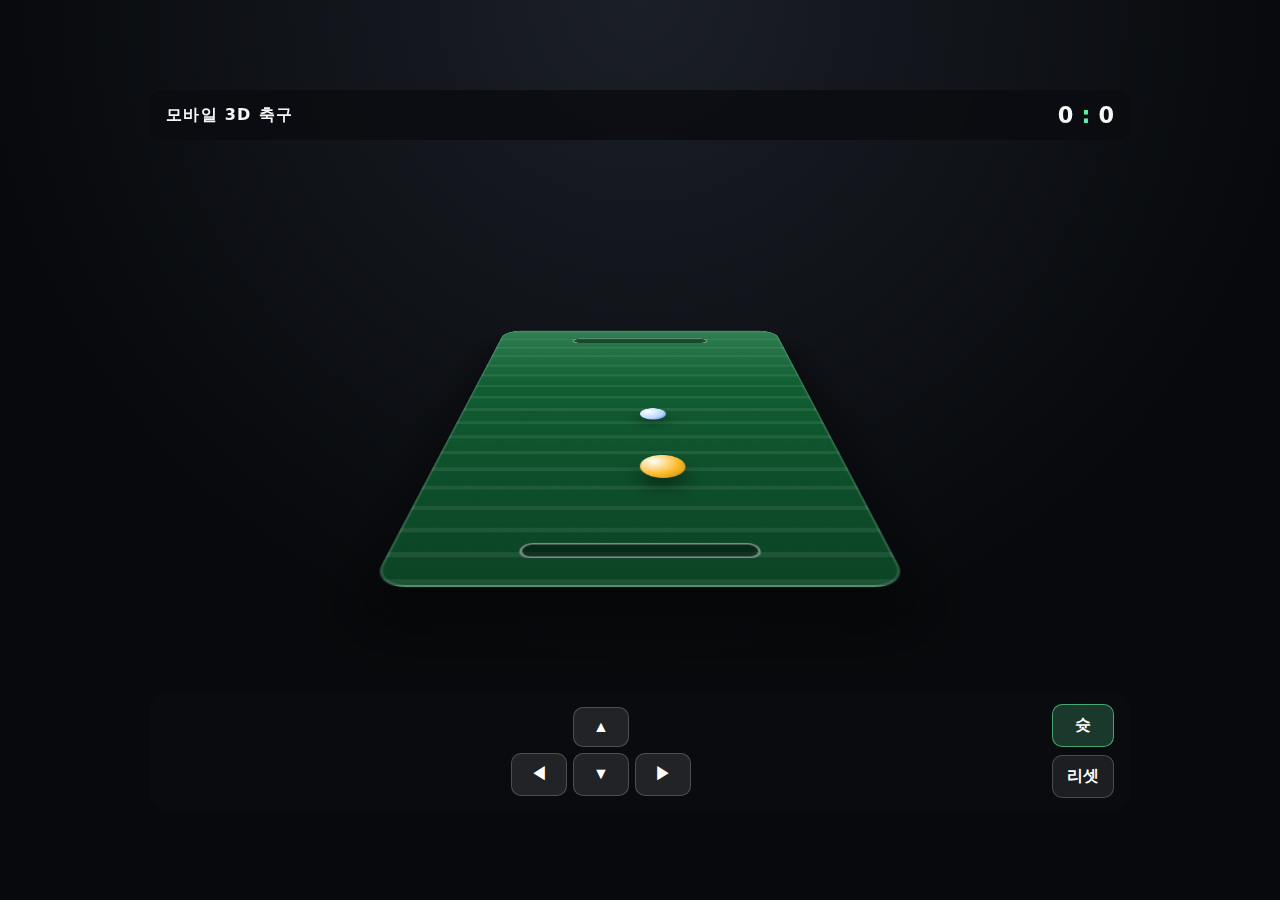
<file: docs/mobile-3d-soccer-game/index.html>
<!doctype html>
<html lang="ko">
  <head>
    <meta charset="UTF-8" />
    <meta name="viewport" content="width=device-width, initial-scale=1" />
    <title>모바일 3D 축구 게임</title>
    <link rel="stylesheet" href="styles.css" />
  </head>
  <body>
    <div class="game">
      <header class="hud">
        <div class="title">모바일 3D 축구</div>
        <div class="score">
          <span id="home-score">0</span>
          <span class="divider">:</span>
          <span id="away-score">0</span>
        </div>
      </header>

      <main class="arena">
        <div class="scene" id="scene">
          <div class="pitch">
            <div class="field"></div>
            <div class="goal goal-top"></div>
            <div class="goal goal-bottom"></div>
            <div class="player" id="player"></div>
            <div class="ball" id="ball"></div>
          </div>
        </div>
      </main>

      <aside class="controls">
        <div class="dpad">
          <button class="btn" data-dir="up">▲</button>
          <div class="row">
            <button class="btn" data-dir="left">◀</button>
            <button class="btn" data-dir="down">▼</button>
            <button class="btn" data-dir="right">▶</button>
          </div>
        </div>
        <div class="actions">
          <button class="btn kick" id="kick">슛</button>
          <button class="btn reset" id="reset">리셋</button>
        </div>
      </aside>
    </div>

    <script src="app.js"></script>
  </body>
</html>
</file>
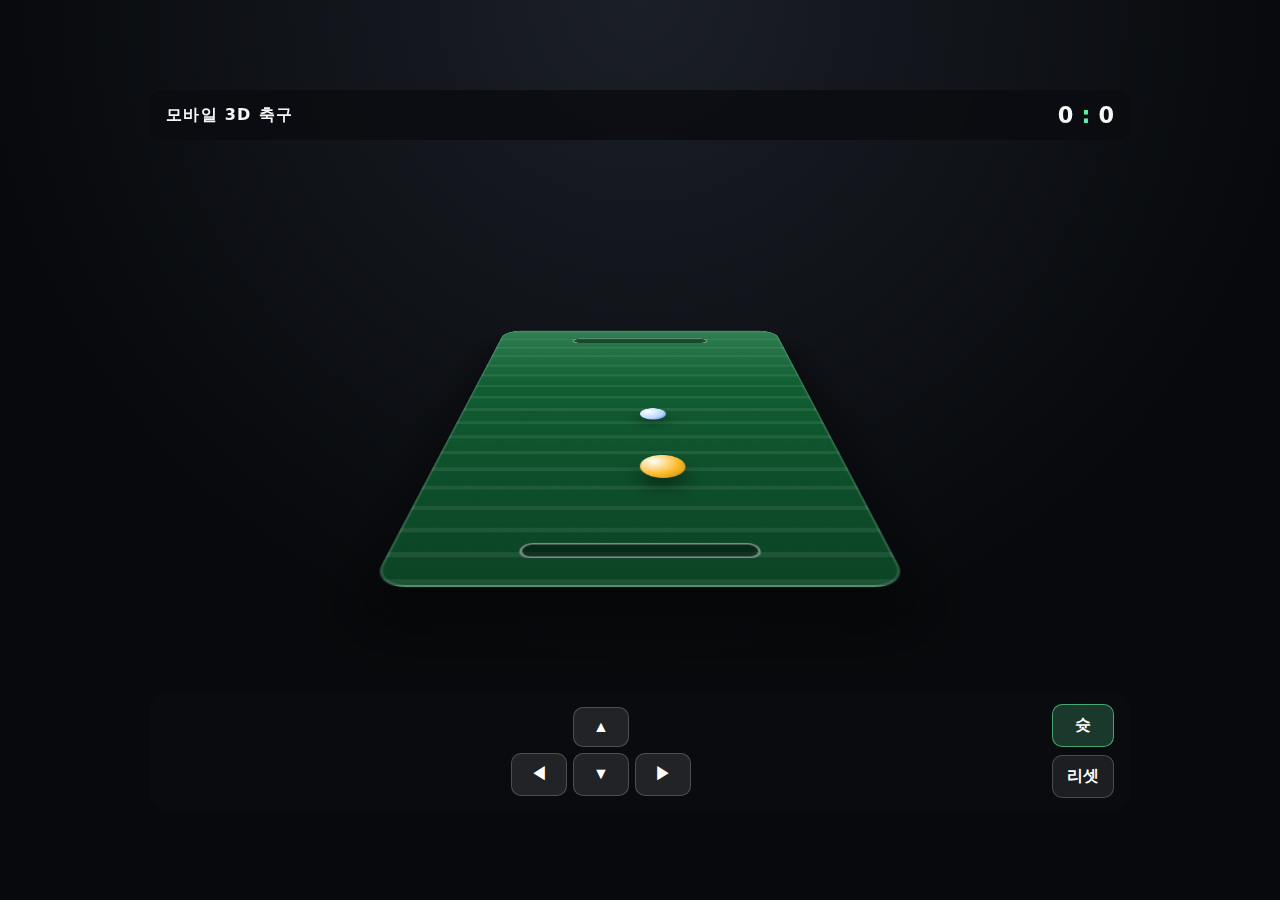
<file: docs/mobile-3d-soccer-game.html>
<!doctype html>
<html lang="ko">
  <head>
    <meta charset="UTF-8" />
    <meta name="viewport" content="width=device-width, initial-scale=1" />
    <title>모바일 3D 축구 게임</title>
    <link rel="stylesheet" href="mobile-3d-soccer-game/styles.css" />
  </head>
  <body>
    <div class="game">
      <header class="hud">
        <div class="title">모바일 3D 축구</div>
        <div class="score">
          <span id="home-score">0</span>
          <span class="divider">:</span>
          <span id="away-score">0</span>
        </div>
      </header>

      <main class="arena">
        <div class="scene" id="scene">
          <div class="pitch">
            <div class="field"></div>
            <div class="goal goal-top"></div>
            <div class="goal goal-bottom"></div>
            <div class="player" id="player"></div>
            <div class="ball" id="ball"></div>
          </div>
        </div>
      </main>

      <aside class="controls">
        <div class="dpad">
          <button class="btn" data-dir="up">▲</button>
          <div class="row">
            <button class="btn" data-dir="left">◀</button>
            <button class="btn" data-dir="down">▼</button>
            <button class="btn" data-dir="right">▶</button>
          </div>
        </div>
        <div class="actions">
          <button class="btn kick" id="kick">슛</button>
          <button class="btn reset" id="reset">리셋</button>
        </div>
      </aside>
    </div>

    <script src="mobile-3d-soccer-game/app.js"></script>
  </body>
</html>
</file>
<file: docs/mobile-3d-soccer-game/styles.css>
:root {
  color-scheme: dark;
  --field-width: min(80vw, 360px);
  --field-height: min(70vh, 520px);
  --accent: #5ef1a3;
  --accent-dark: #2c8c66;
  --panel: rgba(10, 12, 16, 0.85);
  font-family: "Noto Sans KR", "Apple SD Gothic Neo", system-ui, sans-serif;
}

* {
  box-sizing: border-box;
  margin: 0;
  padding: 0;
}

body {
  min-height: 100vh;
  background: radial-gradient(circle at top, #1b1f27, #07090c 60%);
  color: #f7f7f7;
  display: flex;
  justify-content: center;
  align-items: center;
  padding: 16px;
}

.game {
  width: min(980px, 100%);
  display: grid;
  gap: 16px;
}

.hud {
  display: flex;
  justify-content: space-between;
  align-items: center;
  background: var(--panel);
  border-radius: 12px;
  padding: 12px 16px;
  backdrop-filter: blur(8px);
}

.title {
  font-weight: 700;
  letter-spacing: 0.08em;
}

.score {
  font-size: 1.4rem;
  font-weight: 700;
  display: flex;
  gap: 8px;
  align-items: center;
}

.divider {
  color: var(--accent);
}

.arena {
  display: flex;
  justify-content: center;
  align-items: center;
}

.scene {
  position: relative;
  width: var(--field-width);
  height: var(--field-height);
  perspective: 700px;
}

.pitch {
  position: absolute;
  inset: 0;
  transform: rotateX(64deg);
  transform-style: preserve-3d;
}

.field {
  position: absolute;
  inset: 0;
  background:
    linear-gradient(180deg, rgba(255, 255, 255, 0.12), transparent 35%),
    repeating-linear-gradient(
      180deg,
      rgba(255, 255, 255, 0.08) 0px,
      rgba(255, 255, 255, 0.08) 6px,
      transparent 6px,
      transparent 30px
    ),
    linear-gradient(180deg, #146d3a, #0b4425);
  border-radius: 24px;
  box-shadow: 0 40px 60px rgba(0, 0, 0, 0.55);
  border: 2px solid rgba(255, 255, 255, 0.12);
}

.goal {
  position: absolute;
  left: 50%;
  width: 48%;
  height: 18px;
  border-radius: 20px;
  border: 2px solid rgba(255, 255, 255, 0.45);
  transform: translateX(-50%);
  background: rgba(0, 0, 0, 0.4);
}

.goal-top {
  top: 6%;
}

.goal-bottom {
  bottom: 6%;
}

.player,
.ball {
  position: absolute;
  border-radius: 50%;
  transform-style: preserve-3d;
}

.player {
  width: 36px;
  height: 36px;
  background: radial-gradient(circle at 30% 30%, #fff, #fdbb2d 55%, #c28500);
  box-shadow: 0 16px 20px rgba(0, 0, 0, 0.4);
}

.ball {
  width: 24px;
  height: 24px;
  background: radial-gradient(circle at 30% 30%, #fff, #b9d8ff 60%, #3a6cff);
  box-shadow: 0 10px 16px rgba(0, 0, 0, 0.35);
}

.controls {
  display: grid;
  grid-template-columns: 1fr auto;
  gap: 16px;
  align-items: center;
  background: var(--panel);
  border-radius: 16px;
  padding: 12px 16px;
}

.dpad {
  display: grid;
  gap: 6px;
  justify-items: center;
}

.dpad .row {
  display: grid;
  grid-template-columns: repeat(3, 1fr);
  gap: 6px;
}

.actions {
  display: grid;
  gap: 8px;
}

.btn {
  background: rgba(255, 255, 255, 0.1);
  border: 1px solid rgba(255, 255, 255, 0.2);
  color: #fff;
  padding: 10px 14px;
  border-radius: 10px;
  font-size: 1rem;
  font-weight: 600;
  min-width: 56px;
  touch-action: none;
  user-select: none;
}

.btn:active,
.btn.active {
  background: var(--accent);
  color: #0a0e14;
  border-color: var(--accent-dark);
}

.kick {
  background: rgba(94, 241, 163, 0.2);
  border-color: rgba(94, 241, 163, 0.6);
}

.reset {
  background: rgba(255, 255, 255, 0.08);
}

@media (max-width: 720px) {
  .controls {
    grid-template-columns: 1fr;
  }

  .actions {
    grid-template-columns: repeat(2, 1fr);
  }
}
</file>
